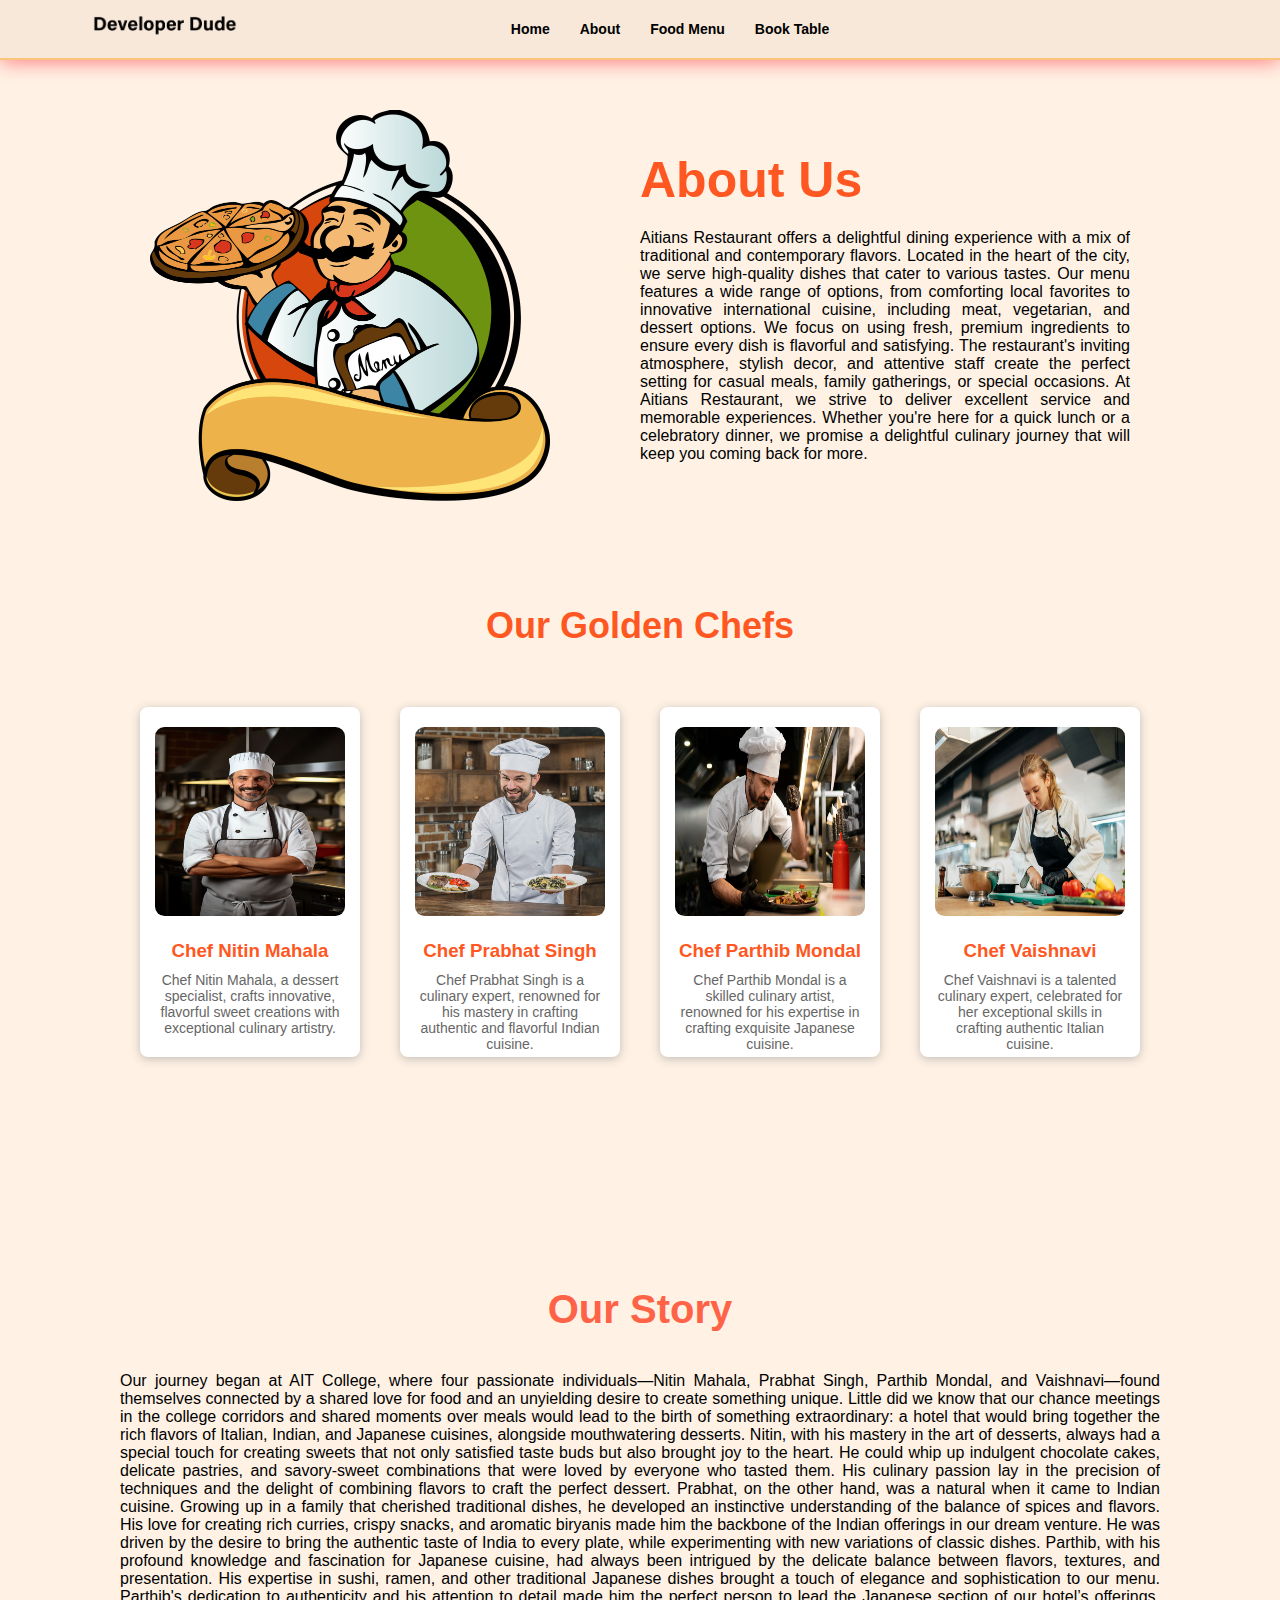
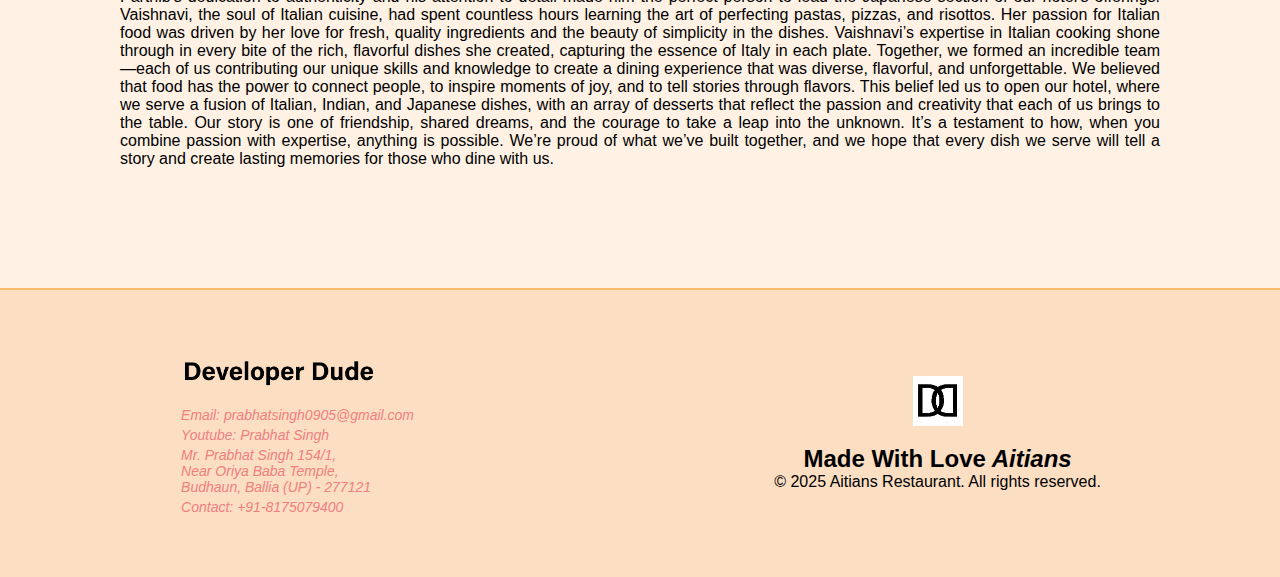
<file: Restaurant/about.html>
<!DOCTYPE html>
<html lang="en">
<head>
    <meta charset="UTF-8">
    <meta name="viewport" content="width=device-width, initial-scale=1.0">
    <meta name="author" content="Prabhat Singh">
    <meta name="description" content="This is a restaurant website.">
    <link rel="stylesheet" href="main.css">
    <link rel="icon" href="italian/italian1/favicon.jpg" type="image/x-icon">
    <link rel="stylesheet" href="https://cdnjs.cloudflare.com/ajax/libs/font-awesome/6.5.2/css/all.min.css" integrity="sha512-SnH5WK+bZxgPHs44uWIX+LLJAJ9/2PkPKZ5QiAj6Ta86w+fsb2TkcmfRyVX3pBnMFcV7oQPJkl9QevSCWr3W6A==" crossorigin="anonymous" referrerpolicy="no-referrer" />
    <link rel="stylesheet" href="index.html">
    <title>Aitians Restaurant</title>
</head>
<body>
    <header>
        <div class="header">
            <div class="headerbar">
                <div class="account">
                    <ul>
                        <a href="index.html">
                            <li>
                                <i class="fa-solid fa-house-chimney"></i>
                            </li>
                        </a>
                        <a href="#">
                            <li>
                                <i class="fa-solid fa-magnifying-glass searchicon" id="searchicon1"></i>
                            </li>
                        </a>
                        <div class="search" id="searchinput1">
                            <input type="search">
                            <i class="fa-solid fa-magnifying-glass srchicon"></i>
                        </div>
                        <a href="login_signup.html">
                            <li>
                                <i class="fa-solid fa-user" id="user-mb"></i>
                            </li>
                        </a>
                    </ul>
                </div>
                <div class="nav">
                    <ul>
                        <a href="index.html">
                            <li>Home</li>
                        </a>
                        <a href="">
                            <li>About</li>
                        </a>
                        <a href="menu.html">
                            <li>Food Menu</li>
                        </a>
                        <a href="booktable.html">
                            <li>Book Table</li>
                        </a>
                    </ul>
                </div>
            </div>
            <div class="logo">
                <img src="italian/image/official logo text bl.png" alt="official image">
            </div>
            <div class="bar">
                <i class="fa-solid fa-bars"></i>
                <i class="fa-solid fa-xmark" id="hdcross"></i>
            </div>
            <div class="nav">
                <ul>
                    <a href="index.html">
                        <li>Home</li>
                    </a>
                    <a href="#">
                        <li>About</li>
                    </a>
                    <a href="menu.html">
                        <li>Food Menu</li>
                    </a>
                    <a href="booktable.html">
                        <li>Book Table</li>
                    </a>
                </ul>
            </div>
            <div class="account">
                <ul>
                    <a href="index.html">
                        <li>
                           <i class="fa-solid fa-house-chimney"></i> 
                        </li>
                    </a>
                    <a href="#">
                        <li>
                           <i class="fa-solid fa-magnifying-glass searchicon" id="searchicon2"></i> 
                        </li>
                    </a>
                    <div class="search" id="searchinput2">
                        <input type="search2">
                        <i class="fa-solid fa-magnifying-glass srchicon"></i>
                    </div>
                    <a href="login_signup.html">
                        <li>
                            <i class="fa-solid fa-user" id="user-lap"></i>
                        </li>
                    </a>
                </ul>
            </div>
        </div>
    </header>
    <section id="about" class="about-section">
        <div class="about-image">
            <img src="italian/image/about.png" alt="Chef with Pizza">
        </div>
        <div class="about-content">
          <h1>About Us</h1>
          <p>
            Aitians Restaurant offers a delightful dining experience with a mix of traditional and contemporary flavors. Located in the heart of the city, we serve high-quality dishes that cater to various tastes. Our menu features a wide range of options, from comforting local favorites to innovative international cuisine, including meat, vegetarian, and dessert options.
            We focus on using fresh, premium ingredients to ensure every dish is flavorful and satisfying. The restaurant's inviting atmosphere, stylish decor, and attentive staff create the perfect setting for casual meals, family gatherings, or special occasions.
            At Aitians Restaurant, we strive to deliver excellent service and memorable experiences. Whether you're here for a quick lunch or a celebratory dinner, we promise a delightful culinary journey that will keep you coming back for more.</p>
        </div>
    </section>
    <section class="chef-section">
        <h1>Our Golden Chefs</h1>
        <div class="chef-container">
            <div class="chef-card">
                <img src="italian/italian1/chef2.jpg" alt="Chef 1">
                <h3>Chef Nitin Mahala</h3>
                <p>Chef Nitin Mahala, a dessert specialist, crafts innovative, flavorful sweet creations with exceptional culinary artistry.</p>
            </div>
            <div class="chef-card">
                <img src="italian/italian1/chef3.jpg" alt="Chef 2">
                <h3>Chef Prabhat Singh</h3>
                <p>Chef Prabhat Singh is a culinary expert, renowned for his mastery in crafting authentic and flavorful Indian cuisine.</p>
            </div>
            <div class="chef-card">
                <img src="italian/italian1/chef4.jpg" alt="Chef 3">
                <h3>Chef Parthib Mondal</h3>
                <p>Chef Parthib Mondal is a skilled culinary artist, renowned for his expertise in crafting exquisite Japanese cuisine.</p>
            </div>
            <!-- Chef Card 4 -->
            <div class="chef-card">
                <img src="italian/italian1/chef5.jpg" alt="Chef 4">
                <h3>Chef Vaishnavi</h3>
                <p>Chef Vaishnavi is a talented culinary expert, celebrated for her exceptional skills in crafting authentic Italian cuisine.</p>
            </div>
        </div>
    </section>
    <section class="our-story">
        <h1>Our Story</h1>
        <p>
            Our journey began at AIT College, where four passionate individuals—Nitin Mahala, Prabhat Singh, Parthib Mondal, and Vaishnavi—found themselves connected by a shared love for food and an unyielding desire to create something unique. Little did we know that our chance meetings in the college corridors and shared moments over meals would lead to the birth of something extraordinary: a hotel that would bring together the rich flavors of Italian, Indian, and Japanese cuisines, alongside mouthwatering desserts.
            Nitin, with his mastery in the art of desserts, always had a special touch for creating sweets that not only satisfied taste buds but also brought joy to the heart. He could whip up indulgent chocolate cakes, delicate pastries, and savory-sweet combinations that were loved by everyone who tasted them. His culinary passion lay in the precision of techniques and the delight of combining flavors to craft the perfect dessert.
            Prabhat, on the other hand, was a natural when it came to Indian cuisine. Growing up in a family that cherished traditional dishes, he developed an instinctive understanding of the balance of spices and flavors. His love for creating rich curries, crispy snacks, and aromatic biryanis made him the backbone of the Indian offerings in our dream venture. He was driven by the desire to bring the authentic taste of India to every plate, while experimenting with new variations of classic dishes.   
            Parthib, with his profound knowledge and fascination for Japanese cuisine, had always been intrigued by the delicate balance between flavors, textures, and presentation. His expertise in sushi, ramen, and other traditional Japanese dishes brought a touch of elegance and sophistication to our menu. Parthib's dedication to authenticity and his attention to detail made him the perfect person to lead the Japanese section of our hotel’s offerings.
            Vaishnavi, the soul of Italian cuisine, had spent countless hours learning the art of perfecting pastas, pizzas, and risottos. Her passion for Italian food was driven by her love for fresh, quality ingredients and the beauty of simplicity in the dishes. Vaishnavi’s expertise in Italian cooking shone through in every bite of the rich, flavorful dishes she created, capturing the essence of Italy in each plate.
            Together, we formed an incredible team—each of us contributing our unique skills and knowledge to create a dining experience that was diverse, flavorful, and unforgettable. We believed that food has the power to connect people, to inspire moments of joy, and to tell stories through flavors. This belief led us to open our hotel, where we serve a fusion of Italian, Indian, and Japanese dishes, with an array of desserts that reflect the passion and creativity that each of us brings to the table.
            Our story is one of friendship, shared dreams, and the courage to take a leap into the unknown. It’s a testament to how, when you combine passion with expertise, anything is possible. We’re proud of what we’ve built together, and we hope that every dish we serve will tell a story and create lasting memories for those who dine with us.
        </p>
    </section>
    <div class="footer">
        <div class="footer-1">
            <div class="logo">
                <img src="italian/image/official logo text bl.png" alt="Developer Logo">
            </div>
            <div>
                <address>
                    <p>Email: prabhatsingh0905@gmail.com </p>
                    <p>Youtube: Prabhat Singh</p>
                    <p>Mr. Prabhat Singh 154/1, <br>Near Oriya Baba Temple, <br> Budhaun, Ballia (UP) - 277121</p>
                    <p>Contact: +91-8175079400</p>
                </address>
            </div>
        </div>
        <div class="footer-2">
            <img src="italian/italian1/favicon.jpg" alt="logo1">
            <h2>Made With Love<em> Aitians</em></h2>
            <p>&copy; 2025 Aitians Restaurant. All rights reserved.</p>
        </div>
    </div>
    <script src="main1.js"></script>
</body>
</html>
</file>
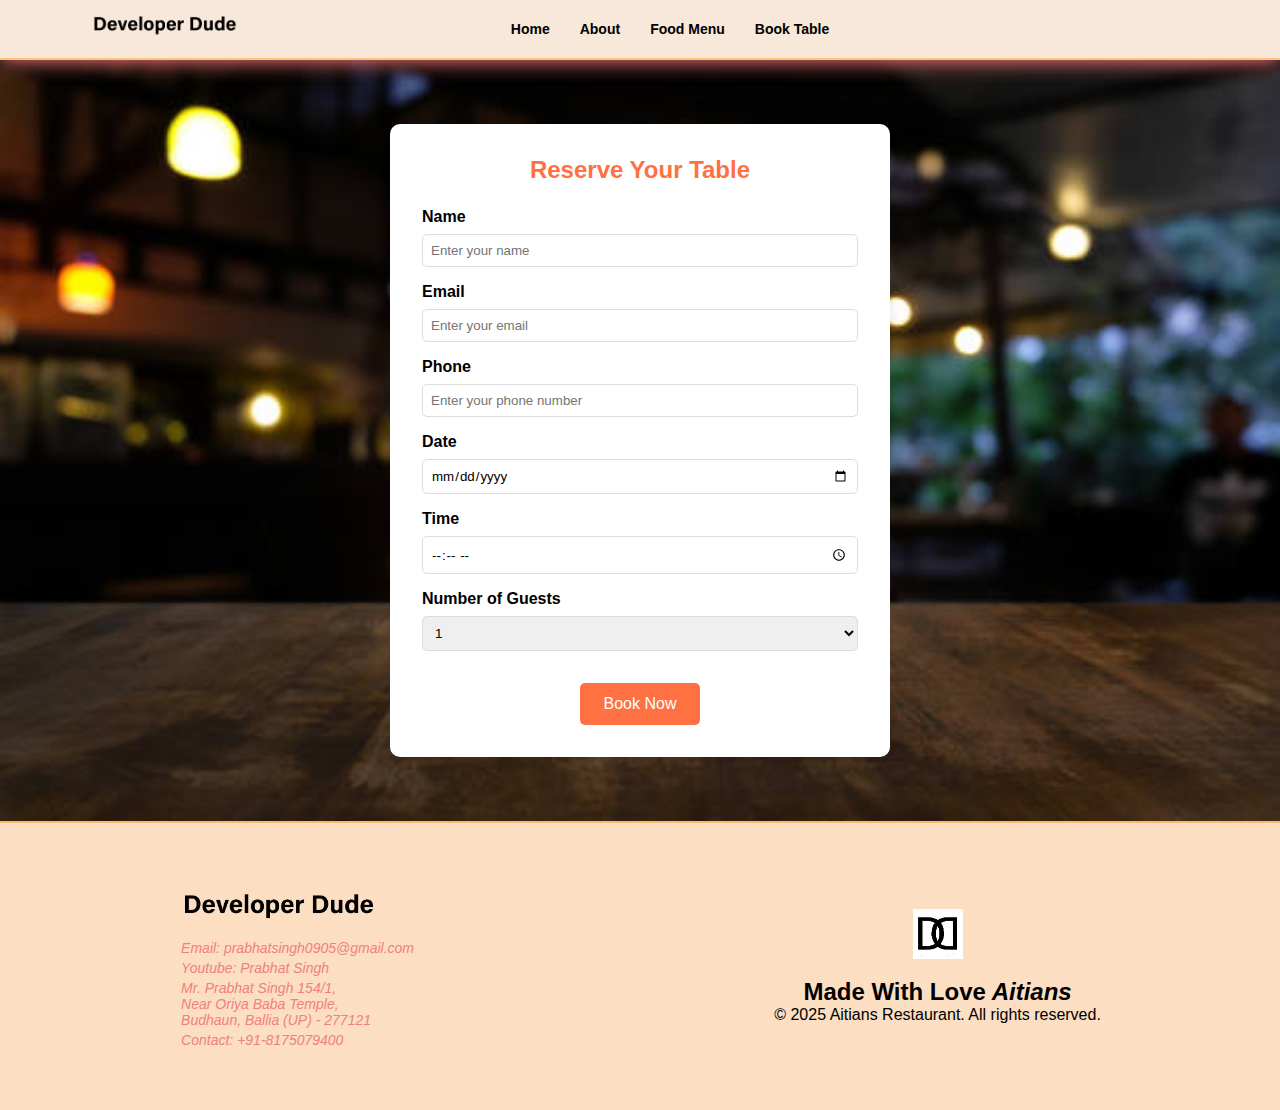
<file: Restaurant/booktable.html>
<!DOCTYPE html>
<html lang="en">
<head>
    <meta charset="UTF-8">
    <meta name="viewport" content="width=device-width, initial-scale=1.0">
    <meta name="author" content="Prabhat Singh">
    <meta name="description" content="This is a restaurant website.">
    <link rel="stylesheet" href="main.css">
    <link rel="icon" href="italian/italian1/favicon.jpg" type="image/x-icon">
    <link rel="stylesheet" href="https://cdnjs.cloudflare.com/ajax/libs/font-awesome/6.5.2/css/all.min.css" integrity="sha512-SnH5WK+bZxgPHs44uWIX+LLJAJ9/2PkPKZ5QiAj6Ta86w+fsb2TkcmfRyVX3pBnMFcV7oQPJkl9QevSCWr3W6A==" crossorigin="anonymous" referrerpolicy="no-referrer" />
    <title>Book Your Table</title>
</head>
<body>
    <header>
        <div class="header">
            <div class="headerbar">
                <div class="account">
                    <ul>
                        <a href="index.html">
                            <li>
                                <i class="fa-solid fa-house-chimney"></i>
                            </li>
                        </a>
                        <a href="#">
                            <li>
                                <i class="fa-solid fa-magnifying-glass searchicon" id="searchicon1"></i>
                            </li>
                        </a>
                        <div class="search" id="searchinput1">
                            <input type="search">
                            <i class="fa-solid fa-magnifying-glass srchicon"></i>
                        </div>
                        <a href="login_signup.html">
                            <li>
                                <i class="fa-solid fa-user" id="user-mb"></i>
                            </li>
                        </a>
                    </ul>
                </div>
                <div class="nav">
                    <ul>
                        <a href="index.html">
                            <li>Home</li>
                        </a>
                        <a href="about.html">
                            <li>About</li>
                        </a>
                        <a href="menu.html">
                            <li>Food Menu</li>
                        </a>
                        <a href="#">
                            <li>Book Table</li>
                        </a>
                    </ul>
                </div>
            </div>
            <div class="logo">
                <img src="italian/image/official logo text bl.png" alt="official image">
            </div>
            <div class="bar">
                <i class="fa-solid fa-bars"></i>
                <i class="fa-solid fa-xmark" id="hdcross"></i>
            </div>
            <div class="nav">
                <ul>
                    <a href="index.html">
                        <li>Home</li>
                    </a>
                    <a href="about.html">
                        <li>About</li>
                    </a>
                    <a href="menu.html">
                        <li>Food Menu</li>
                    </a>
                    <a href="#">
                        <li>Book Table</li>
                    </a>
                </ul>
            </div>
            <div class="account">
                <ul>
                    <a href="index.html">
                        <li>
                           <i class="fa-solid fa-house-chimney"></i> 
                        </li>
                    </a>
                    <a href="#">
                        <li>
                           <i class="fa-solid fa-magnifying-glass searchicon" id="searchicon2"></i> 
                        </li>
                    </a>
                    <div class="search" id="searchinput2">
                        <input type="search2">
                        <i class="fa-solid fa-magnifying-glass srchicon"></i>
                    </div>
                    <a href="login_signup.html">
                        <li>
                            <i class="fa-solid fa-user" id="user-lap"></i>
                        </li>
                    </a>
                </ul>
            </div>
        </div>
    </header>
    <main class="booktable">
        <section class="booking-form-container">
            <div class="booking-form">
                <h2>Reserve Your Table</h2>
                <form action="https://httpbin.org" method="get">
                    <div class="form-group">
                        <label for="name">Name</label>
                        <input type="text" id="name" name="name" placeholder="Enter your name" required>
                    </div>
                    <div class="form-group">
                        <label for="email">Email</label>
                        <input type="email" id="email" name="email" placeholder="Enter your email" required>
                    </div>
                    <div class="form-group">
                        <label for="phone">Phone</label>
                        <input type="tel" id="phone" name="phone" placeholder="Enter your phone number" required>
                    </div>
                    <div class="form-group">
                        <label for="date">Date</label>
                        <input type="date" id="date" name="date" required>
                    </div>
                    <div class="form-group">
                        <label for="time">Time</label>
                        <input type="time" id="time" name="time" required>
                    </div>
                    <div class="form-group">
                        <label for="guests">Number of Guests</label>
                        <select id="guests" name="guests" required>
                            <option value="1">1</option>
                            <option value="2">2</option>
                            <option value="3">3</option>
                            <option value="4">4</option>
                            <option value="5">5</option>
                            <option value="6">6</option>
                        </select>
                    </div>
                    <button type="submit" class="btn">Book Now</button>
                </form>
            </div>
        </section>
    </main>
    <div class="footer">
        <div class="footer-1">
            <div class="logo">
                <img src="italian/image/official logo text bl.png" alt="Developer Logo">
            </div>
            <div>
                <address>
                    <p>Email: prabhatsingh0905@gmail.com </p>
                    <p>Youtube: Prabhat Singh</p>
                    <p>Mr. Prabhat Singh 154/1, <br>Near Oriya Baba Temple, <br> Budhaun, Ballia (UP) - 277121</p>
                    <p>Contact: +91-8175079400</p>
                </address>
            </div>
        </div>
        <div class="footer-2">
            <img src="italian/italian1/favicon.jpg" alt="logo1">
            <h2>Made With Love<em> Aitians</em></h2>
            <p>&copy; 2025 Aitians Restaurant. All rights reserved.</p>
        </div>
    </div>
    <script src="main1.js"></script>
</body>
</html>
</file>
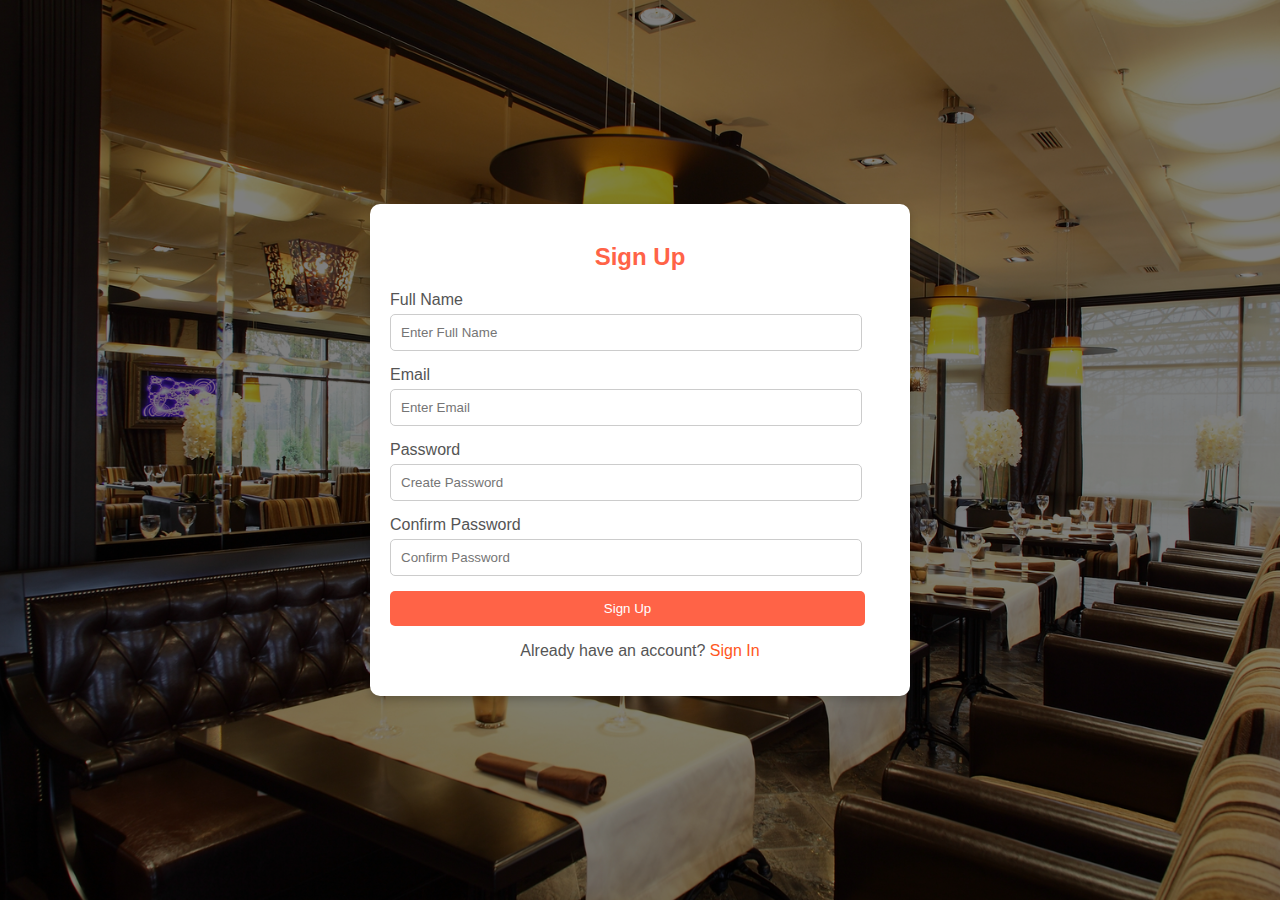
<file: Restaurant/login_signup.html>
<!DOCTYPE html>
<html lang="en">
<head>
    <meta charset="UTF-8">
    <meta name="viewport" content="width=device-width, initial-scale=1.0">
    <meta name="author" content="Prabhat Singh">
    <meta name="description" content="This is a login_signup page.">
    <link rel="stylesheet" href="https://cdnjs.cloudflare.com/ajax/libs/font-awesome/6.5.2/css/all.min.css" integrity="sha512-SnH5WK+bZxgPHs44uWIX+LLJAJ9/2PkPKZ5QiAj6Ta86w+fsb2TkcmfRyVX3pBnMFcV7oQPJkl9QevSCWr3W6A==" crossorigin="anonymous" referrerpolicy="no-referrer" />
    <link rel="icon" href="italian/italian1/favicon.jpg" type="image/x-icon">
    <link rel="stylesheet" href="main1.css">
    <title>Login_Signup Page</title>
</head>
<body>
    <div class="container">
        <div class="form-container" id="signup-form">
            <i class="fa-solid fa-xmark close-icon" id="close-signup" onclick="redirectToIndex()"></i>
            <h2>Sign Up</h2>
            <form action="https://httpbin.org" method="get">
                <div class="group">
                    <label for="signup-fullname">Full Name</label>
                    <input type="text" id="signup-fullname" placeholder="Enter Full Name">
                </div>
                <div class="group">
                    <label for="signup-email">Email</label>
                    <input type="email" id="signup-email" placeholder="Enter Email">
                </div>
                <div class="group">
                    <label for="signup-password">Password</label>
                    <input type="password" id="signup-password" placeholder="Create Password">
                </div>
                <div class="group">
                <label for="signup-confirm-password">Confirm Password</label>
                <input type="password" id="signup-confirm-password" placeholder="Confirm Password">
                </div>
                <button type="submit" class="tomato-btn">Sign Up</button>
            </form>
            <p>Already have an account? <a href="#" id="switch-to-signin">Sign In</a></p>
        </div>

        <div class="form-container" id="signin-form">
            <i class="fa-solid fa-xmark close-icon" id="close-signin" onclick="redirectToIndex()"></i>
            <h2>Sign In</h2>
            <form>
                <div class="group">
                    <label for="signin-email">Email</label>
                    <input type="email" id="signin-email" placeholder="Enter Your Email">
                </div>
                <div class="group">
                    <label for="signin-password">Password</label>
                    <input type="password" id="signin-password" placeholder="Enter Password">
                </div>
                <button type="submit" class="tomato-btn">Sign In</button>
            </form>
            <p>Don't have an account? <a href="#" id="switch-to-signup">Sign Up</a></p>
        </div>
    </div>
    <script src="main.js"></script>
</body>
</html>
</file>
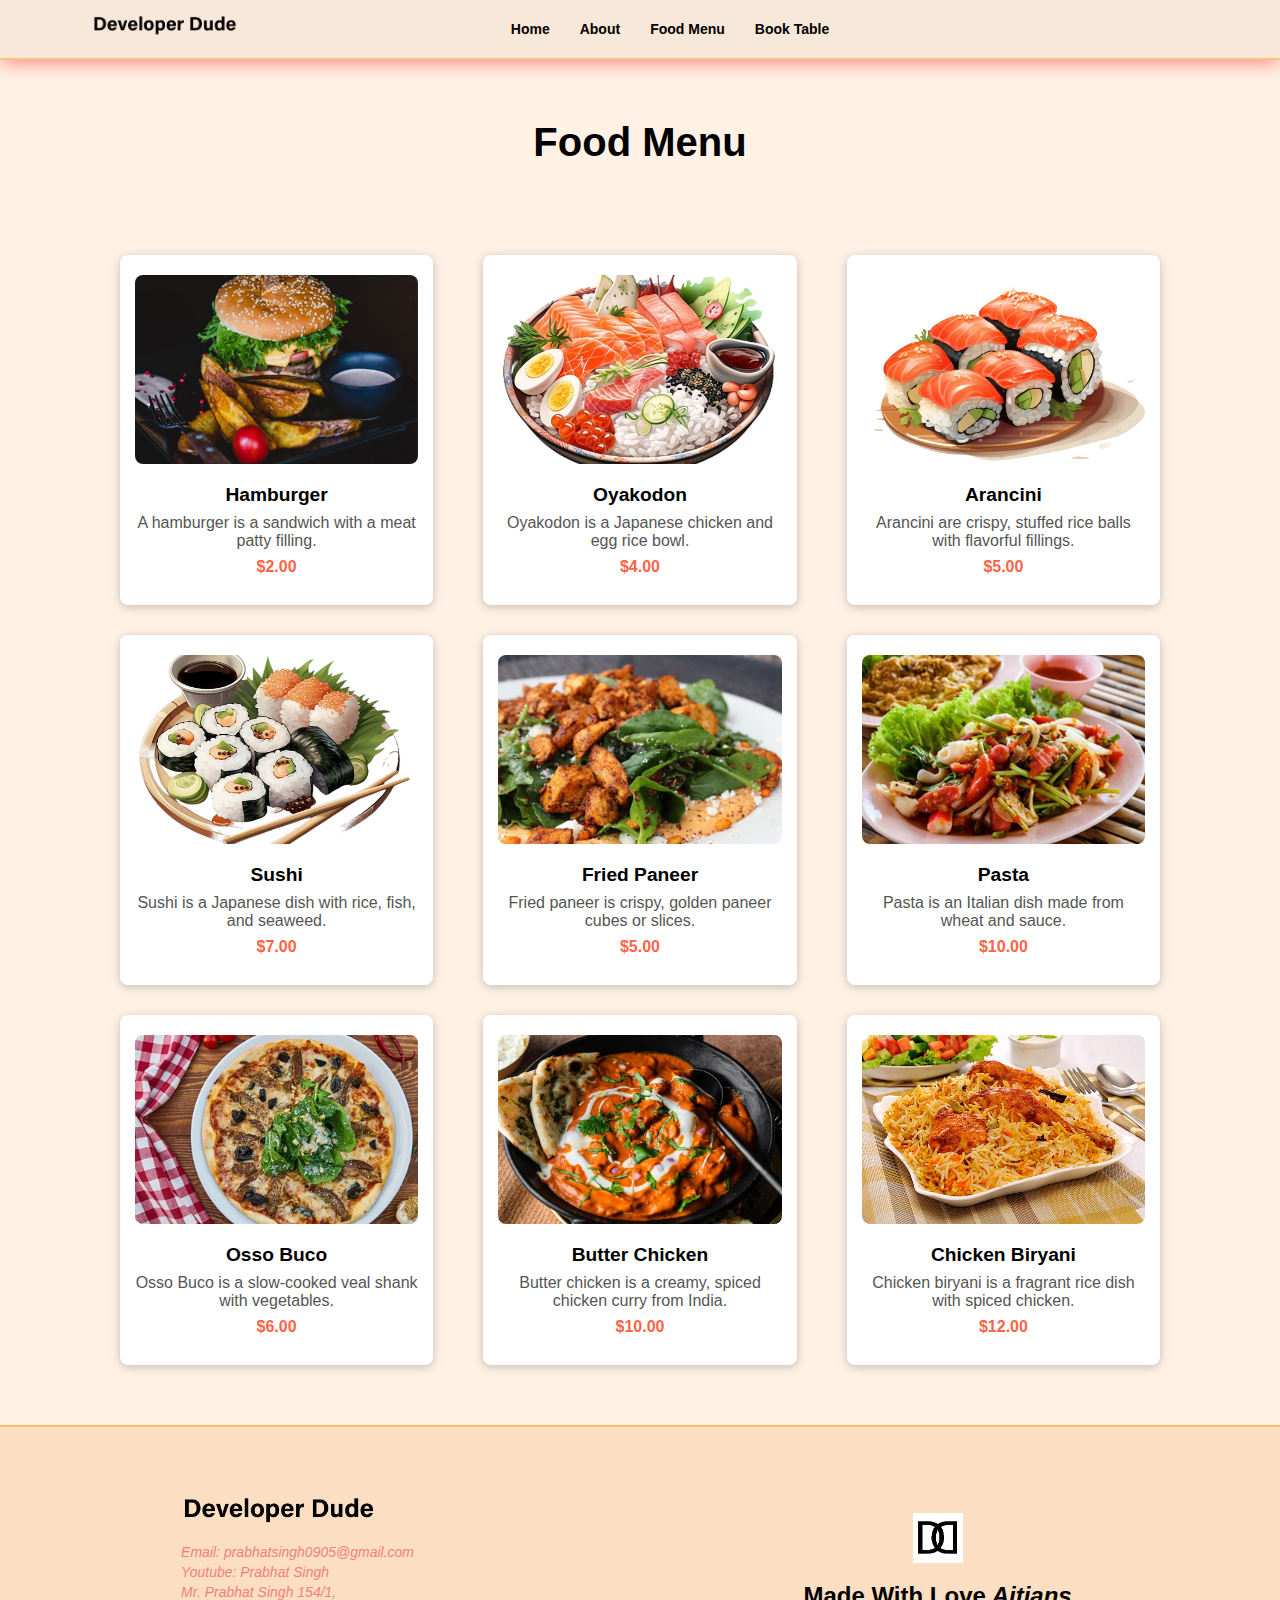
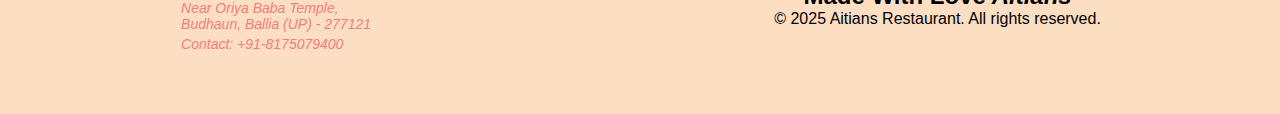
<file: Restaurant/menu.html>
<!DOCTYPE html>
<html lang="en">
<head>
    <meta charset="UTF-8">
    <meta name="viewport" content="width=device-width, initial-scale=1.0">
    <meta name="author" content="Prabhat Singh">
    <meta name="description" content="This is a restaurant website.">
    <link rel="icon" href="italian/italian1/favicon.jpg" type="image/x-icon">
    <link rel="stylesheet" href="https://cdnjs.cloudflare.com/ajax/libs/font-awesome/6.5.2/css/all.min.css" integrity="sha512-SnH5WK+bZxgPHs44uWIX+LLJAJ9/2PkPKZ5QiAj6Ta86w+fsb2TkcmfRyVX3pBnMFcV7oQPJkl9QevSCWr3W6A==" crossorigin="anonymous" referrerpolicy="no-referrer" />
    <link rel="stylesheet" href="index.html">
    <link rel="stylesheet" href="main.css">
    <title>Food Menu</title>
</head>
<body>
    <header>
        <div class="header">
            <div class="headerbar">
                <div class="account">
                    <ul>
                        <a href="index.html">
                            <li>
                                <i class="fa-solid fa-house-chimney"></i>
                            </li>
                        </a>
                        <a href="#">
                            <li>
                                <i class="fa-solid fa-magnifying-glass searchicon" id="searchicon1"></i>
                            </li>
                        </a>
                        <div class="search" id="searchinput1">
                            <input type="search">
                            <i class="fa-solid fa-magnifying-glass srchicon"></i>
                        </div>
                        <a href="login_signup.html">
                            <li>
                                <i class="fa-solid fa-user" id="user-mb"></i>
                            </li>
                        </a>
                    </ul>
                </div>
                <div class="nav">
                    <ul>
                        <a href="index.html">
                            <li>Home</li>
                        </a>
                        <a href="about.html">
                            <li>About</li>
                        </a>
                        <a href="#">
                            <li>Food Menu</li>
                        </a>
                        <a href="booktable.html">
                            <li>Book Table</li>
                        </a>
                    </ul>
                </div>
            </div>
            <div class="logo">
                <img src="italian/image/official logo text bl.png" alt="official image">
            </div>
            <div class="bar">
                <i class="fa-solid fa-bars"></i>
                <i class="fa-solid fa-xmark" id="hdcross"></i>
            </div>
            <div class="nav">
                <ul>
                    <a href="index.html">
                        <li>Home</li>
                    </a>
                    <a href="about.html">
                        <li>About</li>
                    </a>
                    <a href="#">
                        <li>Food Menu</li>
                    </a>
                    <a href="booktable.html">
                        <li>Book Table</li>
                    </a>
                </ul>
            </div>
            <div class="account">
                <ul>
                    <a href="index.html">
                        <li>
                           <i class="fa-solid fa-house-chimney"></i> 
                        </li>
                    </a>
                    <a href="#">
                        <li>
                           <i class="fa-solid fa-magnifying-glass searchicon" id="searchicon2"></i> 
                        </li>
                    </a>
                    <div class="search" id="searchinput2">
                        <input type="search2">
                        <i class="fa-solid fa-magnifying-glass srchicon"></i>
                    </div>
                    <a href="login_signup.html">
                        <li>
                            <i class="fa-solid fa-user" id="user-lap"></i>
                        </li>
                    </a>
                </ul>
            </div>
        </div>
    </header>

    <main>
        <h1 class="title">Food Menu</h1>
        <section class="menu">
            <div class="card">
                <img src="italian/italian1/Menu-item-1.jpg" alt="Food Image">
                <h2>Hamburger</h2>
                <p>A hamburger is a sandwich with a meat patty filling.</p>
                <p class="price">$2.00</p>
            </div>
            <div class="card">
                <img src="italian/image/img4.png" alt="Food Image">
                <h2>Oyakodon</h2>
                <p>
                    Oyakodon is a Japanese chicken and egg rice bowl.</p>
                <p class="price">$4.00</p>
            </div>
            <div class="card">
                <img src="italian/image/img2.png" alt="Food Image">
                <h2>Arancini</h2>
                <p>Arancini are crispy, stuffed rice balls with flavorful fillings.</p>
                <p class="price">$5.00</p>
            </div>
            <div class="card">
                <img src="italian/image/img5.png" alt="Food Image">
                <h2>Sushi</h2>
                <p>Sushi is a Japanese dish with rice, fish, and seaweed.</p>
                <p class="price">$7.00</p>
            </div>
            <div class="card">
                <img src="italian/italian1/Menu-item-3.jpg" alt="Food Image">
                <h2>Fried Paneer</h2>
                <p>Fried paneer is crispy, golden paneer cubes or slices.</p>
                <p class="price">$5.00</p>
            </div>
            <div class="card">
                <img src="italian/italian1/Menu-item-2.jpg" alt="Food Image">
                <h2>Pasta</h2>
                <p>Pasta is an Italian dish made from wheat and sauce.</p>
                <p class="price">$10.00</p>
            </div>
            <div class="card">
                <img src="italian/italian1/Menu-item-4.jpg" alt="Food Image">
                <h2>Osso Buco</h2>
                <p>Osso Buco is a slow-cooked veal shank with vegetables.</p>
                <p class="price">$6.00</p>
            </div>
            <div class="card">
                <img src="italian/italian1/Butter-Chicken.jpg" alt="Food Image">
                <h2>Butter Chicken</h2>
                <p>Butter chicken is a creamy, spiced chicken curry from India.</p>
                <p class="price">$10.00</p>
            </div>
            <div class="card">
                <img src="italian/italian1/chicken_biryani.jpg" alt="Food Image">
                <h2>Chicken Biryani</h2>
                <p>Chicken biryani is a fragrant rice dish with spiced chicken.</p>
                <p class="price">$12.00</p>
            </div>
        </section>
    </main>
    <div class="footer">
        <div class="footer-1">
            <div class="logo">
                <img src="italian/image/official logo text bl.png" alt="Developer Logo">
            </div>
            <div>
                <address>
                    <p>Email: prabhatsingh0905@gmail.com </p>
                    <p>Youtube: Prabhat Singh</p>
                    <p>Mr. Prabhat Singh 154/1, <br>Near Oriya Baba Temple, <br> Budhaun, Ballia (UP) - 277121</p>
                    <p>Contact: +91-8175079400</p>
                </address>
            </div>
        </div>
        <div class="footer-2">
            <img src="italian/italian1/favicon.jpg" alt="logo1">
            <h2>Made With Love<em> Aitians</em></h2>
            <p>&copy; 2025 Aitians Restaurant. All rights reserved.</p>
        </div>
    </div>
    <script src="main1.js"></script>
</body>
</html>
</file>
<file: Restaurant/main.css>
* {
    margin: 0;
    padding: 0;
    box-sizing: border-box;
    list-style: none;
    text-decoration: none;
    color: black;
    font-family: Verdana, Geneva, Tahoma, sans-serif;
}

.headerbar {
    display: none;
}

.searchicon {
    display: block;
}

.logo img {
    width: 150px;
}

.bar {
    display: none;
}

.header {
    display: flex;
    justify-content: space-between;
    align-items: center;
    height: 60px;
    padding: 0 7vw;
    background-color: rgb(248,232,217);
    border-bottom: 2px solid rgb(252, 196, 124);
    box-shadow: 0 2px 20px rgb(253, 124, 124);
}

.header ul {
    display: flex;
    align-items: center;
}

.header ul li:hover {
    color: tomato;
}

.nav ul li {
    padding: 0 15px;
    font-size: 14px;
    font-weight: bold;
}

.account {
    flex: 0.1;
}

.account ul {
    display: flex;
    justify-content: end;
}

.account ul li {
    padding: 0 15px;
    font-size: 18px;
}

.bar i:hover {
    color: tomato;
}

.search {
    display: none;
    width: 200px;
    justify-content: center;
}

.search input {
    width: 100%;
    outline: none;
    border: none;
    padding: 5px;
}

.srchicon {
    background-color: rgb(255, 210, 210);
    display: block;
    padding: 4px 5px;
    cursor: pointer;
}

.home {
    background-color: rgb(248, 232, 217);
    padding: 0 7vw;
}

.main_slide {
    display: flex;
    align-items: center;
    flex-wrap: wrap-reverse;
}

.main_slide div:nth-child(2) {
    flex: 1;
    display: flex;
    justify-content: center;
    padding-top: 40px;
}

.main_slide div:nth-child(1) {
    padding-top: 20px;
    flex: 1;
    font-size: 30px;
}

.main_slide div:nth-child(1) p {
    font-size: 13;
    padding: 20px 0;
    text-align: justify;
}

.main_slide div:nth-child(1) span {
    color: rgb(253, 57, 8);
    text-decoration: underline;
    text-underline-offset: 10px;
    text-decoration-color: rgb(253, 176, 34);
}

.main_slide img {
    padding-left: 40px;
    transition: transform 0.3s ease;
}

.main_slide img:hover {
    transform: translateY(-10px) scale(1.05); 
}

.red-btn {
    cursor: pointer;
    margin-top: 20px;
    width: 160px;
    font-weight: bold;
    color: aliceblue;
    line-height: 50px;
    background-color: tomato;
    border-radius: 5px;
    border: 1px solid tomato;
    box-shadow: 0 10px 15px lightcoral;
    transition: all 0.3s;
}

.red-btn i {
    color: white;
    font-size: 18px;
    transition: all 0.3s;
}

.red-btn:hover {
    background-color: white;
    box-shadow: 0 px 15px lightcoral;
    border: 1px solid tomato;
    color: tomato;
}

.red-btn:hover i {
    color: tomato;
}

.food-items {
    margin: 10px;
    padding: 20px 0;
    background-color: white;
    border-radius: 30px;
    display: flex;
    justify-content: space-around;
    flex-wrap: wrap;
}

.item {
    width: 250px;
    padding: 30px;
    text-align: center;
}

.item div {
    height: 160px;
}

.item img {
    width: 180px;
    margin-bottom: 15px;
    border-radius: 5%;
    transition: transform 0.3s ease;
}

.item img:hover {
    transform: translateY(-10px) scale(1.05); 
}

.item p {
    font-size: 12px;
    margin-top: 15px;
    margin-bottom: 10px;
}

.white-btn {
    cursor: pointer;
    margin-top: 20px;
    width: 160px;
    font-weight: bold;
    color: tomato;
    line-height: 50px;
    border: 1px solid tomato;
    background-color: white;
    border-radius: 5px;
    box-shadow: 0 2px 15px lightcoral;
    transition: all 0.3s;
}

.white-btn:hover {
    color: white;
    background-color: tomato;
    box-shadow: 0 10px 15px lightcoral;
}

.item .white-btn, .item .red-btn {
    width: 120px;
    line-height: 35px;
}

.main_slide2 {
    margin: 80px 0;
    display: flex;
    flex-wrap: wrap;
    justify-content: space-between;
    align-items: center;
}

.foodimg {
    flex: 0.5;
}

.foodimg img {
    max-width: 500px;
    width: 45vw;
    transition: transform 0.3s ease;
}

.foodimg img:hover {
    transform: translateY(-10px) scale(1.05); 
}

.question {
    flex: 0.5;
    flex-direction: column;
    margin-left: 40px;
}

.question h2 {
    font-size: 35px;
    margin-bottom: 15px;
}

.q-ans {
    display: flex;
    justify-content: flex-start;
    align-items: center;
    padding: 15px 0;
    cursor: pointer;
}

.q-ans img {
    width: 45px;
    transition: transform 0.3s ease;
}

.q-ans img:hover {
    transform: translateY(-10px) scale(1.05); 
}

.q-ans div:first-child {
    padding: 10px;
    border-radius: 50%;
    height: 65px;
    text-align: center;
    background-color: white;
    margin-right: 20px;
}

.q-ans div:nth-child(2) {
    display: flex;
    flex-direction: column;
}

.q-ans div:nth-child(2) p{
    margin-top: 10px;
    font-size: 13px;
}

.main_slide3 {
    display: flex;
    flex-direction: column;
    align-items: center;
    width: 100%;
    position: relative;
    z-index: 1;
}

.main_slide3 .fav-head {
    text-align: center;
    width: 450px;
    margin-bottom: 30px;

}

.main_slide3 .fav-head h3 {
    font-size: 30px;
    padding: 20px 0;
}

.main_slide3 .fav-head p {
    font-size: 13px;
    text-align: center;
}

.main_slide3 .fav-food {
    margin: 30px 0;
    display: flex;
    flex-wrap: wrap;
    justify-content: space-evenly;
    width: 90%;
}

.main_slide3 .fav-food .item {
    background-color: white;
    border-radius: 5px;
    margin-bottom: 30px;
    box-shadow: 0 2px 10px rgba(119, 119, 119, 0.438);
    width: 370px;
    padding: 15px;
    padding-top: 20px;
    text-align: center;
    cursor: pointer;
    transition: transform 0.3s ease, box-shadow 0.3s ease;
}

.main_slide3 .fav-food .item:hover {
    transform: translateY(-10px) scale(1.05); 
    box-shadow: 0 4px 20px rgba(119, 119, 119, 0.6); 
}

.main_slide3 .fav-food .item img {
    width: 160px;
    height: 160px;
    margin-bottom: 10px;
}

.main_slide3 .fav-price {
    color: tomato;
    font-weight: bold;
    font-size: 15px;
}

.main_slide3 .fav-food .item div {
    height: 160px;
    margin-bottom: 15px;
}

.main_slide3 .dsgn {
    background-color: rgb(255, 214, 176);
    height: 65%;
    width: 100%;
    position: absolute;
    z-index: -1;
    bottom: 0;
    border-radius: 10px;
}

.main_slide4 {
    margin-top: 150px;
    display: flex;
    flex-wrap: wrap-reverse;
    margin-bottom: 200px;
}

.main_slide4 .chef-feed {
    flex: 0.5;
    margin-top: 100px;
}

.main_slide4 .chef {
    flex: 0.5;
    text-align: right;
}

.main_slide4 .chef img {
    margin-top: 100px;
    width: 50vw;
    max-width: 490px;
    transition: transform 0.3s ease;
}

.main_slide4 .chef img:hover {
    transform: translateY(-10px) scale(1.05); 
    box-shadow: 0 4px 20px rgba(119, 119, 119, 0.8); 
}

.main_slide4 .chef-feed h2 {
    font-size: 32px;
    margin-bottom: 25px;
}

.main_slide4 .chef-feed p {
    font-size: 14px;
    line-height: 20px;
    margin-bottom: 10px;
}

.main_slide4 .chef-detail {
    margin-top: 20px;
    display: flex;
    margin: 25px 0;
    align-items: center;
}

.main_slide4 .chef-detail img {
    width: 50px;
    border-radius: 50%;
    margin-right: 15px;
    border: 4px solid white;
}

.main_slide4 .chef-detail h6 {
    font-size: 14px;
}

.main_slide4 .chef-detail p {
    font-size: 11px;
    color: tomato;
}

.main_slide4 .chef-vic {
    display: flex;
    align-items: center;
    padding: 25px 20px;
    background-color: rgb(255, 219, 185);
    border-radius: 0 100px 0 0;
    margin-top: 40px;
    width: 100%;
}

.main_slide4 .chef-vic div{
    display: flex;
    align-items: center;
    margin-right: 20px;
    flex: 0.5;
    height: 27px;
    overflow: hidden;
}

.main_slide4 .chef-vic div i,
.main_slide4 .chef-vic div h4 {
    font-size: 27px;
    margin-right: 8px;
}

.main_slide4 .chef-vic div h4 {
    color: tomato;
}

.main_slide4 .chef-vic div p {
    font-size: 9px;
    padding-top: 6px;
    line-height: 9px;
}

.letter {
    display: flex;
    flex-wrap: wrap;
    justify-content: space-between;
    align-items: center;
    padding: 100px 0;
}

.letter-head {
    flex: 0.5;
}

.letter-head h2 {
    font-size: 30px;
}

.letter-head span {
    color: tomato;
}

.letter-input {
    width: 100%;
    margin-top: 20px;
    display: flex;
    flex: 0.5;
}

.letter-input div {
    width: 70%;
    display: flex;
    align-items: center;
    background-color: rgb(255, 219, 185);
}

.letter-input input {
    font-size: 15px;
    padding: 10px;
    outline: none;
    width: 100%;
    border: none;
    background-color: rgb(255, 219, 185);
}

.letter-input .red-btn {
    margin: 0;
    font-size: 18px;
    box-shadow: none;
    border-radius: 0 10px 10px 0;
}

.footer {
    padding: 60px 0;
    border-top: 2px solid rgb(252, 184, 107);
    background-color: rgb(252, 222, 195);
    display: flex;
    flex-wrap: wrap;
    justify-content: space-around;
    align-items: center;
}

.footer-1 .logo img {
    width: 200px;
}

.footer-1 p{
    cursor: pointer;
    font-size: 14px;
    padding: 2px;
    color: lightcoral;
}

.footer-2 {
    text-align: center;
    cursor: pointer;
}

.footer-2 {
    font-family: 'Franklin Gothic Medium', 'Arial Narrow', Arial, sans-serif;
}

.footer-2 img {
    width: 50px;
    margin-bottom: 15px;
}

/* Menu.html */

body {
    background-color: rgb(255, 242, 229);
}

.title {
    text-align: center;
    margin: 60px;
    font-size: 2.5rem;
    font-family: "Comic Sans MS", cursive, sans-serif;
}

.menu {
    display: flex;
    flex-wrap: wrap;
    justify-content: space-between; 
    padding: 30px 120px; 
    margin: 0 auto;  
}

.menu .card {
    background-color: white;
    border-radius: 8px;
    margin-bottom: 30px;
    box-shadow: 0 2px 10px rgba(119, 119, 119, 0.438);
    width: calc(33% - 30px); /* Make each card occupy 25% width minus spacing */
    height: 350px;
    padding: 15px;
    padding-top: 20px;
    text-align: center;
    cursor: pointer;
    transition: transform 0.3s ease, box-shadow 0.3s ease;
}

.menu .card:hover {
    transform: translateY(-10px) scale(1.05); 
    box-shadow: 0 4px 20px rgba(119, 119, 119, 0.6); 
}

.card img {
    width: 100%;
    height: 60%;
    object-fit: cover;
    border-radius: 8px;
}

.card h2 {
    margin: 1rem 0 0.5rem;
    font-size: 1.2rem;
}

.card p {
    margin: 0.5rem 0;
    color: #555;
}

.price {
    font-weight: bold;
    color: tomato !important;
}

/* About Section */

.about-section {
    display: flex;
    align-items: center;
    justify-content: space-between;
    padding: 50px 150px;
}

.about-content {
    font-family: 'Courier New', Courier, monospace;
    text-align: justify;
    max-width: 50%;
}

.about-content h1 {
    font-size: 50px;
    padding-bottom: 20px;
    color: #ff5722;
}

.about-image img {
    max-width: 400px;
    border-radius: 10px;
    transition: transform 0.3s ease-in-out; 
}

.about-image img:hover {
  transform: translateY(-10px) scale(1.05); 
  box-shadow: 0 4px 20px rgba(119, 119, 119, 0.6); 
}

.chef-section h1 {
    text-align: center;
    margin-bottom: 30px;
    font-size: 36px;
    color: #ff5722;
}
  
.chef-section {
    padding: 50px 20px;
}
  
.chef-container {
    display: flex;
    flex-wrap: wrap;
    justify-content: space-between; 
    padding: 30px 120px; 
    margin: 0 auto; 
}
  
  /* Chef Card */
.chef-card {
    background-color: white;
    border-radius: 8px;
    margin-bottom: 30px;
    box-shadow: 0 2px 10px rgba(119, 119, 119, 0.438);
    width: calc(25% - 30px); /* Make each card occupy 25% width minus spacing */
    height: 350px;
    padding: 15px;
    padding-top: 20px;
    text-align: center;
    cursor: pointer;
    transition: transform 0.3s ease, box-shadow 0.3s ease;
}
  
.chef-card img {
    width: 100%;
    height: 60%;
    max-width: 200px;
    border-radius: 5%;
    margin-bottom: 10px;
}
  
.chef-card h3 {
    margin: 10px 0;
    color: #ff5722;
}
  
.chef-card p {
    font-size: 14px;
    color: #666;
    text-align: center;
}
  
.chef-card:hover {
    transform: translateY(-10px);
    box-shadow: 0 6px 10px rgba(0, 0, 0, 0.2);
}

.our-story {
    margin: 120px;
}

.our-story h1 {
    text-align: center;
    font-size: 40px;
    color: tomato;
    padding-bottom: 40px;
}

.our-story p{
    text-align: justify;
}

/* Book Table Section */

.booktable {
    position: relative;
    padding: 2rem;
    overflow: hidden;
}

.booktable::before {
    content: "";
    position: absolute;
    top: 0;
    left: 0;
    width: 100%;
    height: 100%;
    background: url('italian/italian1/sec4back.jpg') no-repeat center center/cover; 
    z-index: -1;
}

.booking-form {
    background-color: white;
    border-radius: 10px;
    padding: 2rem;
    max-width: 500px;
    margin: 2rem auto;
    box-shadow: 0 4px 8px rgba(0, 0, 0, 0.1);
    text-align: center;
}

.booking-form h2 {
    margin-bottom: 1.5rem;
    color: #ff7043;
}

.form-group {
    margin-bottom: 1rem;
    text-align: left;
}

.form-group label {
    display: block;
    margin-bottom: 0.5rem;
    font-weight: bold;
}

.form-group input,
.form-group select {
    width: 100%;
    padding: 0.5rem;
    border: 1px solid #ddd;
    border-radius: 5px;
}

button.btn {
    background-color: #ff7043;
    color: white;
    border: none;
    padding: 0.75rem 1.5rem;
    border-radius: 5px;
    cursor: pointer;
    font-size: 1rem;
    margin-top: 1rem;
}

button.btn:hover {
    background-color: #e64a19;
}

.booking-form-container {
    transition: opacity 0.3s ease, visibility 0.3s ease;
}

.booking-form-container.hidden {
    opacity: 0;
    visibility: hidden;
}

.booking-form-container.visible {
    opacity: 1;
    visibility: visible;
}

/* sign in and sign up page */ 

/* Responsiveness */

@media only screen and (max-width: 1024px) {
    .header .nav,.header .account {
        display: none;
    }
    .search {
        width: 60vw;
    }
    .bar {
        display: block;
        cursor: pointer;
    }
    .headerbar {
        overflow: hidden;
        display: flex;
        flex-direction: column;
        position: fixed;
        top: 0;
        width: 100%;
        bottom: 0;
        right: -100%;
        transition: all 0.7s;
        background-color: rgb(252, 231, 216);
    }
    .headerbar .account, .headerbar .nav{
        display: block;
        font-size: 18px;
    }

    .bar .fa-xmark {
        display: none;
        top: 20px;
        right: 5vw;
        position: absolute;
        font-size: 25px;
    }

    .headerbar .nav ul {
        flex-direction: column;
        margin-top: 10px;
        text-align: center;
    }
    .headerbar .nav li {
        width: 96vw;
        margin: 30px 0;
        padding: 15px 30px;
        box-shadow: 0 2px 15px rgb(252, 193, 169);
        font-size: 15px;
        margin-top: 5px;
    }
    .headerbar .account {
        line-height: 40px;
        margin-top: 60px;
        background-color: rgb(252, 210, 182);
        padding: 15px;
    }
    .headerbar .account ul {
        justify-content: space-between;
    } 

    .main_slide div:nth-child(2) img {
        width: 70vw;
    }

    .foodimg {
        flex: 1;
        text-align: center;
        margin-bottom: 20px;
    }
    
    .foodimg img {
        width: 70vw;
    }

    .question {
        flex: 1;
        margin-top: 30px;
    }

    .question h2 {
        font-size: 25px;
    }

    .q-ans div:nth-child(2) p {
        font-size: 11px;
    }

    .main_slide3 {
        margin-top: 100px;
    }

    .main_slide3 .dsgn {
        display: none;
    }

    .main_slide3 .fav-head {
        width: 80%;
        margin-bottom: 20px;
    }

    .main_slide4 {
        margin-top: 150px;
    }

    .main_slide4 .chef-feed {
        flex: 1;
    }

    .main_slide4 .chef {
        flex: 1;
        text-align: center;
        margin-bottom: 40px;
    }

    .main_slide4 .chef img {
        width: 80vw;
    }

    .main_slide4 .chef-vic div p {
        font-size: 9px;
    }

    .letter-head h2 {
        font-size: 20px;
    }

    .letter-input input {
        font-size: 12px;
        padding: 15px;
        width: 50vw;
    }

    .letter-input .red-btn {
        line-height: 40px;
        width: 120px;
        font-size: 12px;
    }

    .footer .footer-1 div {
        margin: 0;
    }

    .footer {
        margin-bottom: 40px;
    }

    .menu {
        padding: 20px 60px;
    }

    .menu .card {
        width: calc(50% - 20px);
        height: 320px;
    }

    .title {
        font-size: 2rem;
        margin: 40px;
    }

    .about-section {
        flex-direction: column; 
        padding: 30px 50px; 
      }
    
      .about-content {
        max-width: 100%; 
        text-align: justify; 
      }
    
      .about-content h1 {
        text-align: center;
        text-decoration: underline;
        text-decoration-color: rgb(253, 176, 34);
        margin-top: 30px;
        font-size: 50px; 
      }
    
      .about-image img {
        max-width: 300px; 
        margin-top: 20px;
        transition: transform 0.3s ease-in-out; 
      }

      .about-image img:hover {
        transform: translateY(-10px) scale(1.05); 
        box-shadow: 0 4px 20px rgba(119, 119, 119, 0.6); 
    }

    .chef-container {
        padding: 30px 40px;
    }

    .chef-card {
        width: calc(33.33% - 20px);
        height: 300px;
    }

    .chef-card img {
        height: 50%;
    }

    .our-story h1 {
        font-size: 35px;
    }

    .our-story {
        margin: 60px;
    }

    .booktable {
        padding: 1.5rem;
    }

    .booking-form {
        padding: 1.5rem;
        max-width: 400px;
    }

    .booking-form h2 {
        font-size: 1.5rem;
    }

    button.btn {
        padding: 0.75rem 1.25rem;
        font-size: 0.9rem;
    }
}

@media only screen and (max-width: 570px) {
    
    .main_slide div:nth-child(1) {
        font-size: 24px;
    }

    .main_slide div:nth-child(1) p {
        padding-top: 9px;
        margin: 10px 0;
        font-size: 15px;
    }

    .red-btn {
        margin-top: 10px;
        width: 120px;
        line-height: 30px;
        font-size: 12px;
        padding: 0 10px;
    }

    .main_slide div:nth-child(1) span {
        text-underline-offset: 5px;
    }

    .main_slide div:nth-child(2) img {
        width: 70vw;
    }

    .foodimg {
        flex: 1;
        text-align: center;
        margin-bottom: 20px;
    }
    
    .foodimg img {
        width: 70vw;
    }

    .question {
        flex: 1;
        margin-top: 30px;
    }

    .question h2 {
        font-size: 25px;
    }

    .q-ans div:nth-child(2) p {
        font-size: 11px;
        margin-right: 15px;
    }

    .main_slide3 .fav-head {
        width: 100%;
    }

    .main_slide3 .fav-head h3 {
        font-size: 25px;
    }

    .main_slide3 .fav-head p {
        font-size: 11px;
    }

    .main_slide3 .dsgn {
        display: none;
    }

    .main_slide4 .chef-vic div p{
        display: none;
    }

    .letter {
        justify-content: center;  
    }

    .letter-head {
        flex: 1;
        text-align: center;
    }

    .footer div:last-child {
        margin-bottom: 0;
    }

    .footer {
        padding-bottom: 10px;
    }

    .footer-1 p{
        cursor: pointer;
        font-size: 15px;
        padding: 3px;
        color: lightcoral;
    }

    .footer-2 img {
        margin-top: 30px;
    }

    .footer-2 h2 {
        font-size: 20px;
    }

    body {
        background-color: rgb(252, 222, 195);
    }

    .menu {
        padding: 10px 20px;
    }

    .menu .card {
        width: 100%;
        margin-bottom: 20px;
        height: 100%;
    }

    .title {
        font-size: 1.8rem;
        margin: 30px;
    }

    .card h2 {
        font-size: 1rem;
    }

    .card p {
        font-size: 0.9rem;
    }

    .about-section {
        padding: 20px 20px; 
    }

    .about-content h1 {
        font-size: 30px; 
    }

    .about-content {
        font-size: 14px; 
    }

    .about-image img {
        max-width: 200px; 
        transition: transform 0.3s ease;
    }

    .about-image img:hover {
        transform: translateY(-10px) scale(1.05); 
        box-shadow: 0 4px 20px rgba(119, 119, 119, 0.6); 
    }

    .chef-container {
        padding: 20px;
    }

    .chef-card {
        width: 100%; 
        height: 280px;
        margin-bottom: 20px; 
    }

    .chef-card img {
        height: 50%;
        max-width: 150px; 
    }

    .chef-card h3 {
        font-size: 18px; 
    }

    .chef-card p {
        font-size: 12px; 
    }

    .our-story h1 {
        font-size: 30px; 
    }

    .our-story {
        margin: 40px 10px;
    }

    .our-story p {
        margin: 0px 15px;
        font-size: 14px;
    }

    .booktable {
        padding: 1rem;
    }

    .booking-form {
        padding: 1rem;
        max-width: 100%;
    }

    .booking-form h2 {
        font-size: 1.25rem;
        margin-bottom: 1rem;
    }

    .form-group input,
    .form-group select {
        padding: 0.5rem;
        font-size: 0.9rem;
    }

    button.btn {
        padding: 0.5rem 1rem;
        font-size: 0.85rem;
    }
}
</file>
<file: Restaurant/main1.css>
body {
    font-family: Arial, sans-serif;
    background: url('italian/italian1/msec1.jpg') no-repeat center center/cover;
    display: flex;
    justify-content: center;
    align-items: center;
    height: 100vh;
    margin: 0;
    overflow: hidden;
}

body::before {
    content: "";
    position: absolute;
    top: 0;
    left: 0;
    width: 100%;
    height: 100%;
    background-color: rgba(0, 0, 0, 0.5); 
    z-index: 1;
}

.container {
    position: relative;
    width: 100%;
    max-width: 550px;
    display: flex;
    justify-content: center;
    align-items: center;
    z-index: 3;
}

.form-container {
    background-color: white;
    padding: 20px;
    border-radius: 10px;
    box-shadow: 0 4px 8px rgba(0, 0, 0, 0.2);
    width: 100%;
    max-width: 500px;
    display: none;
    position: relative;
}

.form-container.active {
    display: block; 
}

.form-container h2 {
    color: tomato;
    text-align: center;
    margin-bottom: 20px;
}

.group label {
    display: block;
    margin-bottom: 5px;
    color: #555;
}

.group input {
    width: 90%;
    padding: 10px;
    margin-bottom: 15px;
    border: 1px solid #ccc;
    border-radius: 5px;
}

button.tomato-btn {
    width: 95%;
    padding: 10px;
    background-color: tomato;
    color: white;
    border: none;
    border-radius: 5px;
    cursor: pointer;
    transition: background-color 0.3s ease;
}

button.tomato-btn:hover {
    background-color: lightcoral;
}

.close-icon {
    position: absolute;
    top: 10px;
    right: 10px;
    font-size: 20px;
    cursor: pointer;
    color: #555;
}

.form-container p {
    text-align: center;
    color: #555;
}

.form-container p a {
    color: #ff5722;
    text-decoration: none;
}

@media only screen and (max-width: 1024px) {
    .form-container {
        padding: 25px;
        max-width: 450px;
    }

    .form-container h2 {
        font-size: 20px;
    }

    .group input {
        width: 95%;
    }

    button.tomato-btn {
        margin-top: 25px;
        width: 100%;
        font-size: 16px;
    }

    .close-icon {
        font-size: 18px;
    }
}

@media only screen and (max-width: 570px) {
    body {
        flex-direction: column;
        padding: 0 15px;
    }

    .form-container {
        padding: 10px;
        border-radius: 8px;
        max-width: 300px;
    }

    .form-container h2 {
        font-size: 18px;
        margin-bottom: 15px;
    }

    .group input {
        padding: 7px;
        font-size: 12px;
    }

    button.tomato-btn {
        font-size: 14px;
        padding: 8px;
    }

    .close-icon {
        font-size: 16px;
    }

    .form-container p {
        font-size: 12px;
    }

    .form-container p a {
        font-size: 12px;
    }
}
</file>
